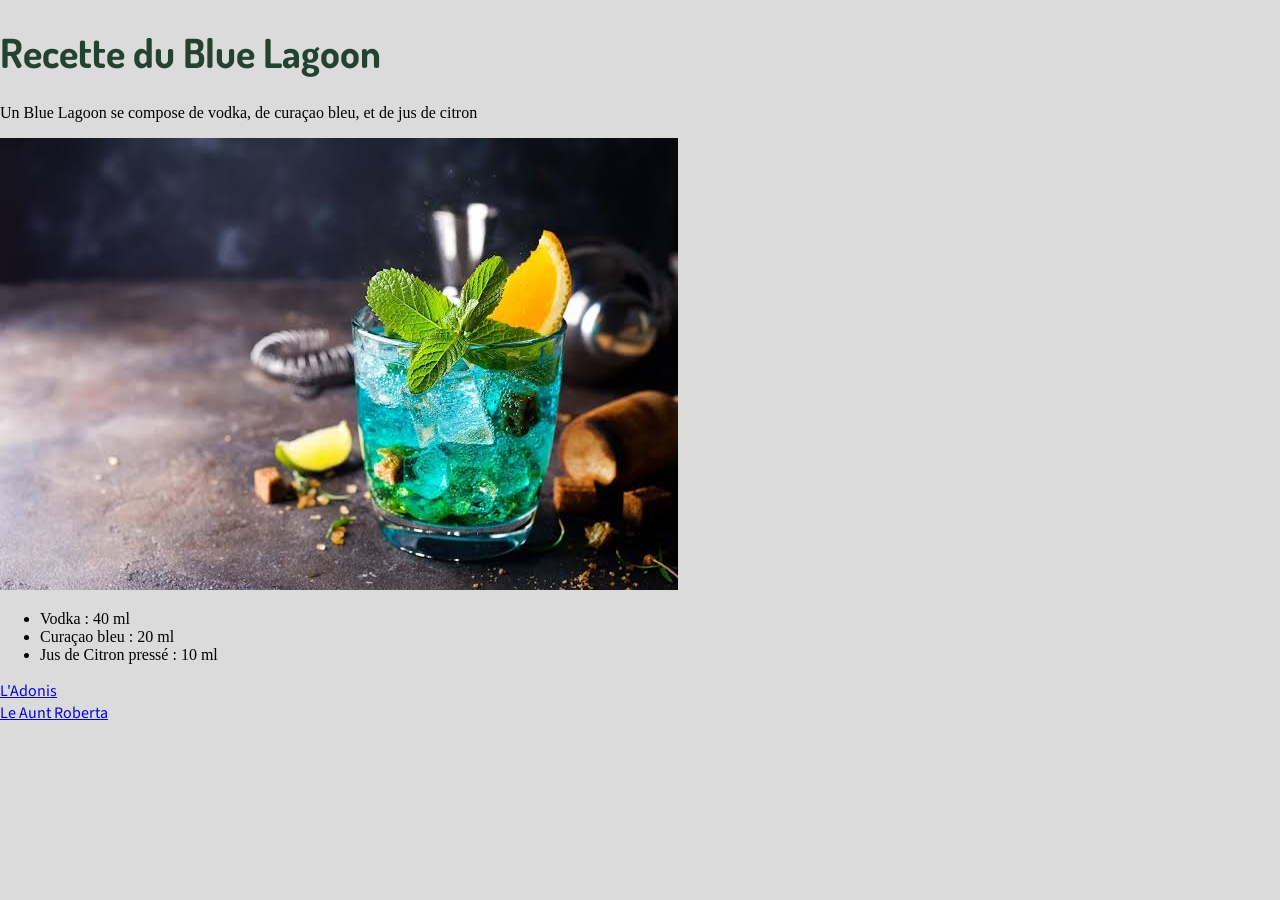
<file: Cocktail2.html>
<!DOCTYPE html>
<html lang="en">
<head>
    <link rel="stylesheet" href="style.css">
    <meta charset="UTF-8">
    <meta name="viewport" content="width=device-width, initial-scale=1.0">
    <title>Mon super TP</title>
</head>
<body>
    <h1>Recette du Blue Lagoon</h1>
    <p>Un Blue Lagoon se compose de vodka, de curaçao bleu, et de jus de citron</p>
    <img src="Blue Lagoon.jpg" alt="Photo du Blue Lagoon">
    <ul>
        <li>Vodka : 40 ml </li>
        <li>Curaçao bleu : 20 ml</li>
        <li>Jus de Citron pressé : 10 ml</li>
    </ul>
    <a href="http://127.0.0.1:5500/index.html">L'Adonis</a></br>
    <a href="http://127.0.0.1:5500/Cocktail3.html">Le Aunt Roberta</a> 
</body>
</html>
</file>
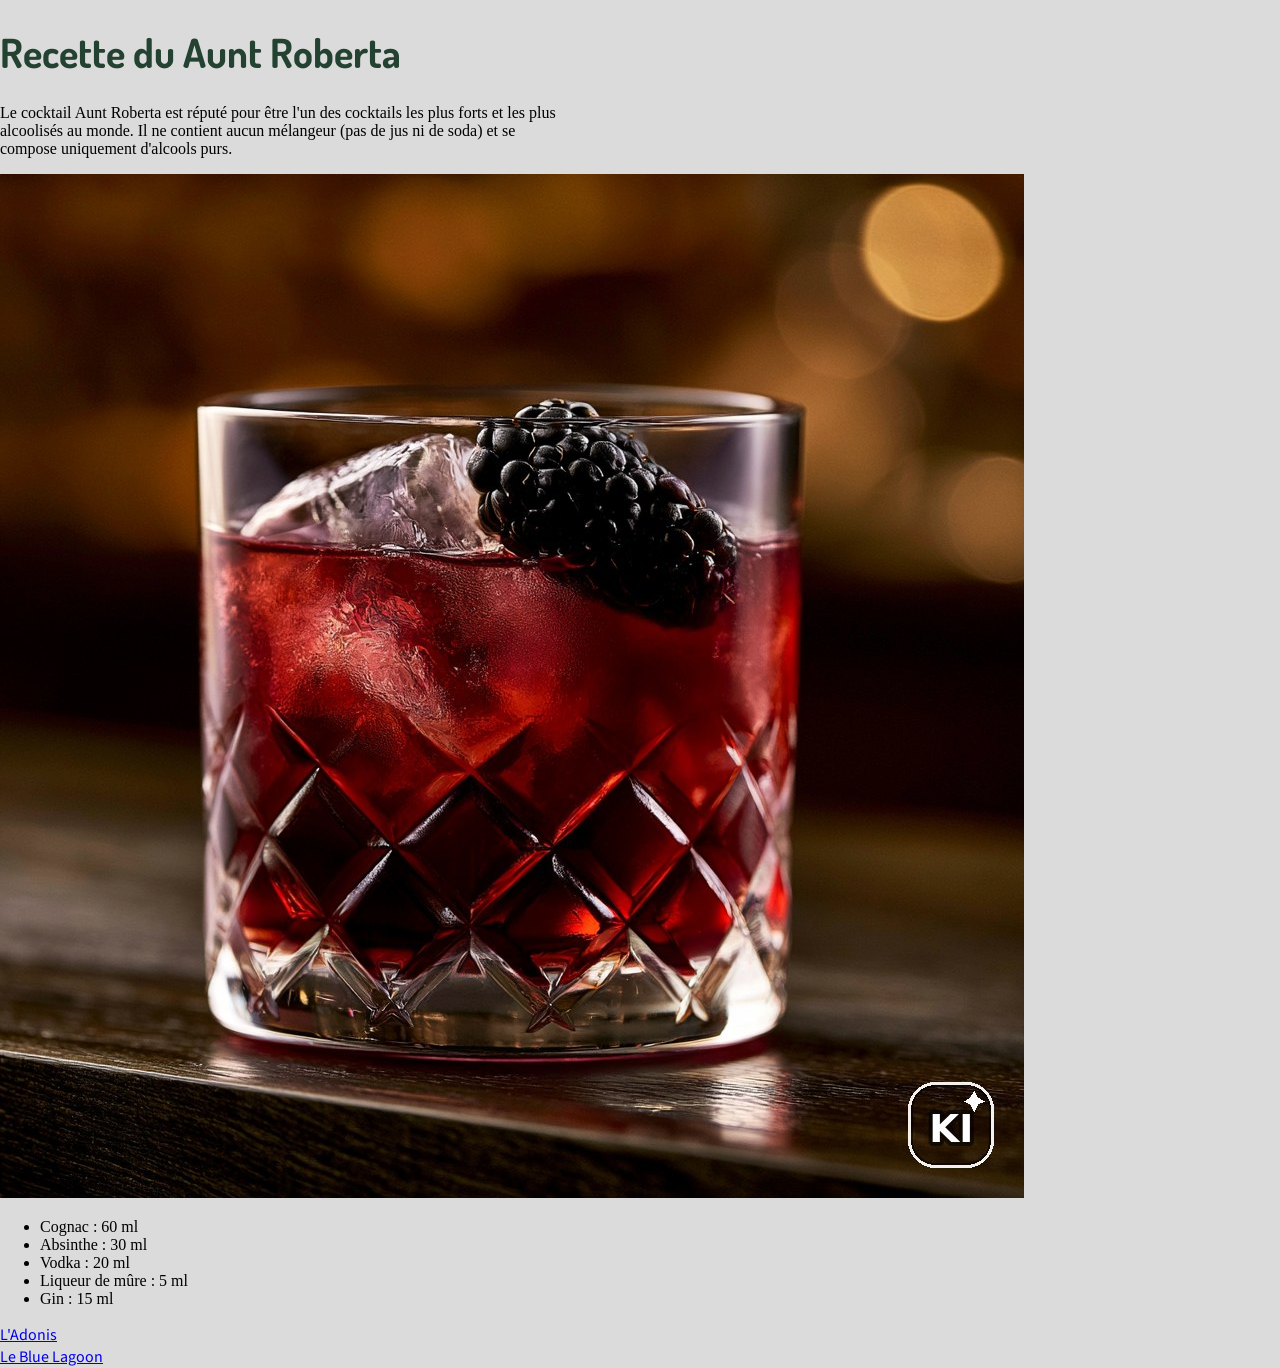
<file: Cocktail3.html>
<!DOCTYPE html>
<html lang="en">
<head>
    <link rel="stylesheet" href="style.css">
    <meta charset="UTF-8">
    <meta name="viewport" content="width=device-width, initial-scale=1.0">
    <title>Mon super TP</title>
</head>
<body>
    <h1>Recette du Aunt Roberta</h1>
    <p>Le cocktail Aunt Roberta est réputé pour être l'un des cocktails les plus forts et les plus alcoolisés au monde. Il ne contient aucun mélangeur (pas de jus ni de soda) et se compose uniquement d'alcools purs.</p>
    <img src="Aunt Roberta.jpg" alt="Photo du Aunt Roberta">
    <ul>
        <li>Cognac : 60 ml </li>
        <li>Absinthe : 30 ml</li>
        <li>Vodka : 20 ml</li>
        <li>Liqueur de mûre : 5 ml</li>
        <li>Gin : 15 ml</li>
    </ul>
    <a href="http://127.0.0.1:5500/index.html">L'Adonis</a> </br>
    <a href="http://127.0.0.1:5500/Cocktail2.html">Le Blue Lagoon</a>
</body>
</html>
</file>
<file: style.css>
@import url('https://fonts.googleapis.com/css2?family=Dosis:wght@200..800&family=Source+Sans+3:ital,wght@0,200..900;1,200..900&display=swap');
*{
    box-sizing: border-box;
}
h1{
    font-size: 40px;
    font-family: "Dosis", sans-serif;
    color: #234231
}
a{
    font-family: "Source Sans 3", sans-serif;
}
body{
   background-color: #dbdbdb;
   background-image: url("https://www.transparenttextures.com/patterns/45-degree-fabric-dark.png");
   width:100%;
   margin:0;
}
#main_container{ 
    max-width:1024px;
    margin:20px auto;
    background-color: white;
    padding: 10px;
}
footer{
    background-color: black;
    width:100%;
    color:white;
    text-align:center;
    margin-top:10px;
}
p:first-of-type{
    width:45%;
}
div{
    display:flex;
    justify-content: space-between;
}
header{
    display:flex;
    width:100%;
    background-color: black;
    justify-content:space-between;
    align-items:center;
    padding: 10px 20px;
    margin-bottom:20px;
}

#lien{
    color: white;
}
#imgCocktail{
    position:relative;
    width:45%;
}
#imgCocktail img{
    width:100%;
}
#imgCocktail #CocktailDuMois{
    position:absolute;
    right:0;
    top:0;
    width:30%;
    height:auto;
}
/* Formulaire Newsletter */
#newsletter{
    display:flex;
    flex-direction: column;
    gap: 15px;
    max-width: 500px;
    margin: 30px auto;
    padding: 20px;
    background-color: #234231;
    color: white;
    font-family: "Source Sans 3", sans-serif;
}
#newsletter h2{
    font-family: "Dosis", sans-serif;
    margin: 0;
    text-align: center;
}
#newsletter .champ{
    flex-direction: column;
    gap: 5px;
}
#newsletter input,
#newsletter select{
    padding: 8px;
    font-size: 16px;
    background-color: #dbdbdb;
    border: 3px solid #dbdbdb;
    outline: none;
    transition: border-color 0.4s, background-color 0.4s;
}

#newsletter input:invalid,
#newsletter select:invalid{
    border-color: #b20a37;
}

#newsletter input:valid,
#newsletter select:valid{
    border-color: #13D393;
}

#newsletter input:focus,
#newsletter select:focus{
    background-color: #fff;
}
#newsletter button{
    padding: 10px;
    font-size: 16px;
    cursor: pointer;
}
</file>
